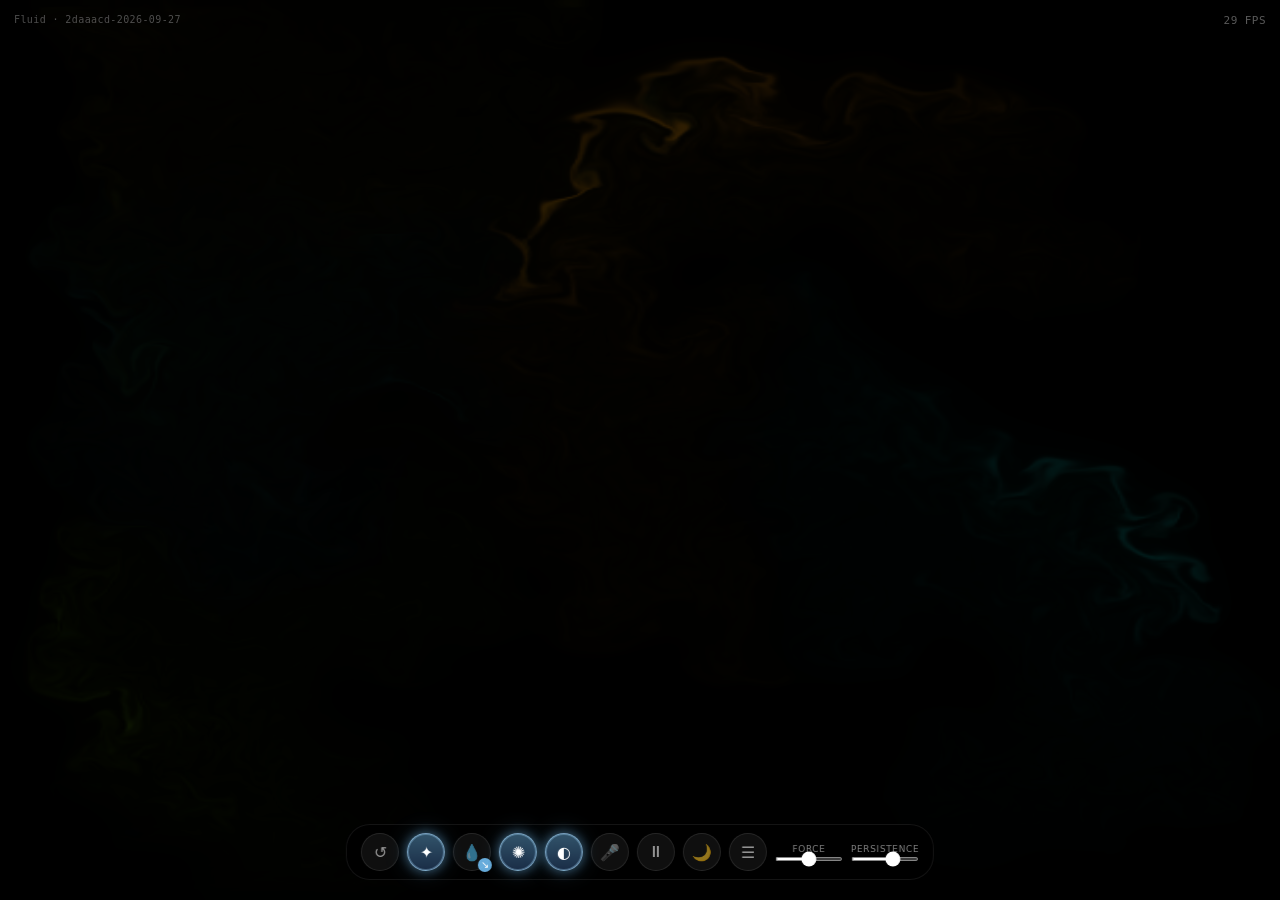
<file: index.html>
<!DOCTYPE html>
<html lang="en">
<head>
  <meta charset="UTF-8">
  <meta name="viewport" content="width=device-width, initial-scale=1.0, viewport-fit=cover">
  <meta name="theme-color" content="#000000">
  <meta name="mobile-web-app-capable" content="yes">
  <meta name="apple-mobile-web-app-capable" content="yes">
  <meta name="apple-mobile-web-app-status-bar-style" content="black-translucent">
  <meta name="robots" content="noindex, nofollow">
  <title>Fluid</title>
  <link rel="manifest" href="manifest.webmanifest">
  <link rel="icon" type="image/svg+xml" href="icon.svg">
  <link rel="apple-touch-icon" href="icon.svg">
  <link rel="stylesheet" href="styles/main.css">
</head>
<body>
  <canvas id="canvas"></canvas>

  <div id="ui-overlay">
    <div class="ui-panel" id="ui-panel">
      <!-- Floating popover stacked above the primary row. Holds the
           secondary controls so the always-visible row stays compact
           on phones (Pixel-8-class viewports). Toggled by #btn-more. -->
      <div id="more-panel" class="ui-subpanel ui-more-panel" hidden role="group" aria-label="More controls">
        <div class="ui-more-row">
          <button id="btn-preset" class="ui-btn" data-tip="Preset: Default (tap to cycle)" aria-label="Scene preset">✨</button>
          <button id="btn-midi" class="ui-btn" data-tip="MIDI input (note → splat, modwheel → force)" aria-label="MIDI input">🎹</button>
          <button id="btn-tilt" class="ui-btn" data-tip="Tilt-stir (tilt phone to move fluid)" aria-label="Tilt-stir (tilt phone to move fluid)">🧭</button>
          <button id="btn-snapshot" class="ui-btn" data-tip="Save snapshot (PNG)" aria-label="Save snapshot">📷</button>
          <button id="btn-record" class="ui-btn" data-tip="Record video (WebM)" aria-label="Record video">⏺</button>
          <button id="btn-share" class="ui-btn" data-tip="Copy share link with current settings" aria-label="Copy share link">🔗</button>
        </div>
        <div class="ui-more-row">
          <button id="btn-obstacles" class="ui-btn" data-tip="Paint obstacles (drag on canvas)" aria-label="Paint obstacles">🧱</button>
          <button id="btn-erase" class="ui-btn" data-tip="Erase obstacles" aria-label="Erase obstacles">🩹</button>
          <button id="btn-undo" class="ui-btn" data-tip="Undo last obstacle stroke" aria-label="Undo obstacle stroke" disabled>↶</button>
          <button id="btn-clear-obstacles" class="ui-btn" data-tip="Clear obstacles" aria-label="Clear obstacles">🧽</button>
          <button id="btn-source" class="ui-btn" data-tip="Place permanent source — drag = direction + force (tap marker to remove)" aria-label="Place source">💠</button>
          <button id="btn-sink"   class="ui-btn" data-tip="Place sink — drag = strength (longer = drains faster); tap marker to remove" aria-label="Place sink">🕳️</button>
        </div>
        <!-- Brush slider sits directly under the obstacle button row so the
             spatial link with 🧱 / 🩹 / ↶ / 🧽 is obvious. Hidden until
             obstacle mode is on (progressive disclosure per Marcus). -->
        <div class="ui-more-row ui-more-sliders ui-brush-row" id="slider-group-brush" hidden>
          <div class="ui-slider-group">
            <label for="slider-brush">🧱 Brush</label>
            <input type="range" id="slider-brush" min="0" max="100" value="35" step="1" data-tip="Obstacle brush size" aria-label="Obstacle brush size">
          </div>
        </div>
        <div class="ui-more-row">
          <button id="btn-hq-advect" class="ui-btn active" data-tip="Dye advection: MacCormack (high quality)" aria-label="Dye advection scheme">⋍</button>
          <button id="btn-noslip" class="ui-btn" data-tip="Wall boundary: free-slip (fluid slides along edges)" aria-label="Wall boundary condition">⇌</button>
          <button id="btn-shading" class="ui-btn" data-tip="Faux-3D dye shading (off)" aria-label="Faux-3D dye shading">✦</button>
          <button id="btn-perf" class="ui-btn" data-tip="Performance mode" aria-label="Performance mode">⚡</button>
        </div>
        <div class="ui-more-row ui-more-sliders">
          <div class="ui-slider-group">
            <label for="slider-viscosity">Viscosity</label>
            <input type="range" id="slider-viscosity" min="0" max="100" value="0" step="1" data-tip="Honey-like thickness" aria-label="Viscosity">
          </div>
        </div>
      </div>

      <button id="btn-reset" class="ui-btn" data-tip="Reset" aria-label="Reset">↺</button>
      <button id="btn-particles" class="ui-btn active" data-tip="Particles on/off" aria-label="Particles">✦</button>
      <button id="btn-spawn" class="ui-btn ui-btn-drag onboard" data-tip="Drag onto canvas to spawn droplets" aria-label="Drop particles" draggable="false">💧</button>
      <button id="btn-bloom" class="ui-btn active" data-tip="Bloom glow" aria-label="Bloom">✺</button>
      <button id="btn-colorful" class="ui-btn active" data-tip="Palette: Random hue" aria-label="Hue palette">◐</button>
      <button id="btn-audio" class="ui-btn" data-tip="Microphone reactivity" aria-label="Audio reactivity">🎤</button>
      <div id="audio-panel" class="ui-subpanel" hidden role="group" aria-label="Audio reactivity controls">
        <div class="ui-subpanel-row">
          <label for="audio-device">Mic</label>
          <select id="audio-device" data-tip="Input microphone" aria-label="Microphone device">
            <option value="">Default microphone</option>
          </select>
        </div>
        <div class="ui-subpanel-row">
          <label for="slider-audio-bass">Bass</label>
          <input type="range" id="slider-audio-bass" min="0" max="100" value="55" step="1" data-tip="Bass band sensitivity" aria-label="Bass sensitivity">
        </div>
        <div class="ui-subpanel-row">
          <label for="slider-audio-mids">Mids</label>
          <input type="range" id="slider-audio-mids" min="0" max="100" value="52" step="1" data-tip="Mid-frequency sensitivity" aria-label="Mids sensitivity">
        </div>
        <div class="ui-subpanel-row">
          <label for="slider-audio-highs">Highs</label>
          <input type="range" id="slider-audio-highs" min="0" max="100" value="57" step="1" data-tip="High-frequency sensitivity" aria-label="Highs sensitivity">
        </div>
      </div>
      <button id="btn-pause" class="ui-btn" data-tip="Pause (space)" aria-label="Pause">⏸</button>
      <button id="btn-wallpaper" class="ui-btn" data-tip="Screensaver mode (UI fades, gentle auto-splats)" aria-label="Wallpaper mode">🌙</button>
      <button id="btn-more" class="ui-btn" data-tip="More controls" aria-label="More controls" aria-expanded="false" aria-controls="more-panel">☰</button>

      <div class="ui-slider-group">
        <label for="slider-force">Force</label>
        <input type="range" id="slider-force" min="0" max="100" value="50" step="1" data-tip="Splat force" aria-label="Force">
      </div>

      <div class="ui-slider-group">
        <label for="slider-dissipation">Persistence</label>
        <input type="range" id="slider-dissipation" min="0" max="100" value="65" step="1" data-tip="How long dye/velocity persist" aria-label="Persistence">
      </div>
    </div>

    <div id="fps-counter" aria-live="polite" aria-label="FPS counter">-- FPS</div>
    <div id="version-tag" aria-hidden="true"></div>
    <div id="tooltip" role="tooltip" aria-hidden="true"></div>
  </div>

  <div id="webgl-error" class="hidden">
    <p>WebGL2 is required but not supported by your browser. Please use a modern browser.</p>
  </div>
  <div id="snapshot-flash" aria-hidden="true"></div>
  <svg id="sources-overlay" aria-hidden="true"></svg>

  <div id="tilt-tutorial" hidden role="dialog" aria-modal="true" aria-labelledby="tilt-tutorial-title">
    <div class="tilt-tutorial-card">
      <h2 id="tilt-tutorial-title">Tilt to stir</h2>
      <p>Tilt your device to push the fluid around.</p>
      <p class="tilt-tutorial-note">iOS will ask for motion permission when you tap Allow.</p>
      <div class="tilt-tutorial-actions">
        <button type="button" id="tilt-tutorial-deny"  class="tilt-tutorial-btn tilt-tutorial-btn-secondary">Not now</button>
        <button type="button" id="tilt-tutorial-allow" class="tilt-tutorial-btn tilt-tutorial-btn-primary">Allow</button>
      </div>
    </div>
  </div>

  <script type="module" src="src/main.js"></script>

  <!--
    PWA service-worker registration.
    Guarded so that file:// or non-secure contexts simply skip it.
    The registration is fire-and-forget and never blocks app startup.
  -->
  <script>
    if ('serviceWorker' in navigator
        && (location.protocol === 'https:' || location.hostname === 'localhost' || location.hostname === '127.0.0.1')) {
      window.addEventListener('load', () => {
        navigator.serviceWorker.register('sw.js', { scope: './' })
          .catch((err) => console.warn('[Fluid] SW registration failed:', err));
      });
    }
  </script>
</body>
</html>
</file>
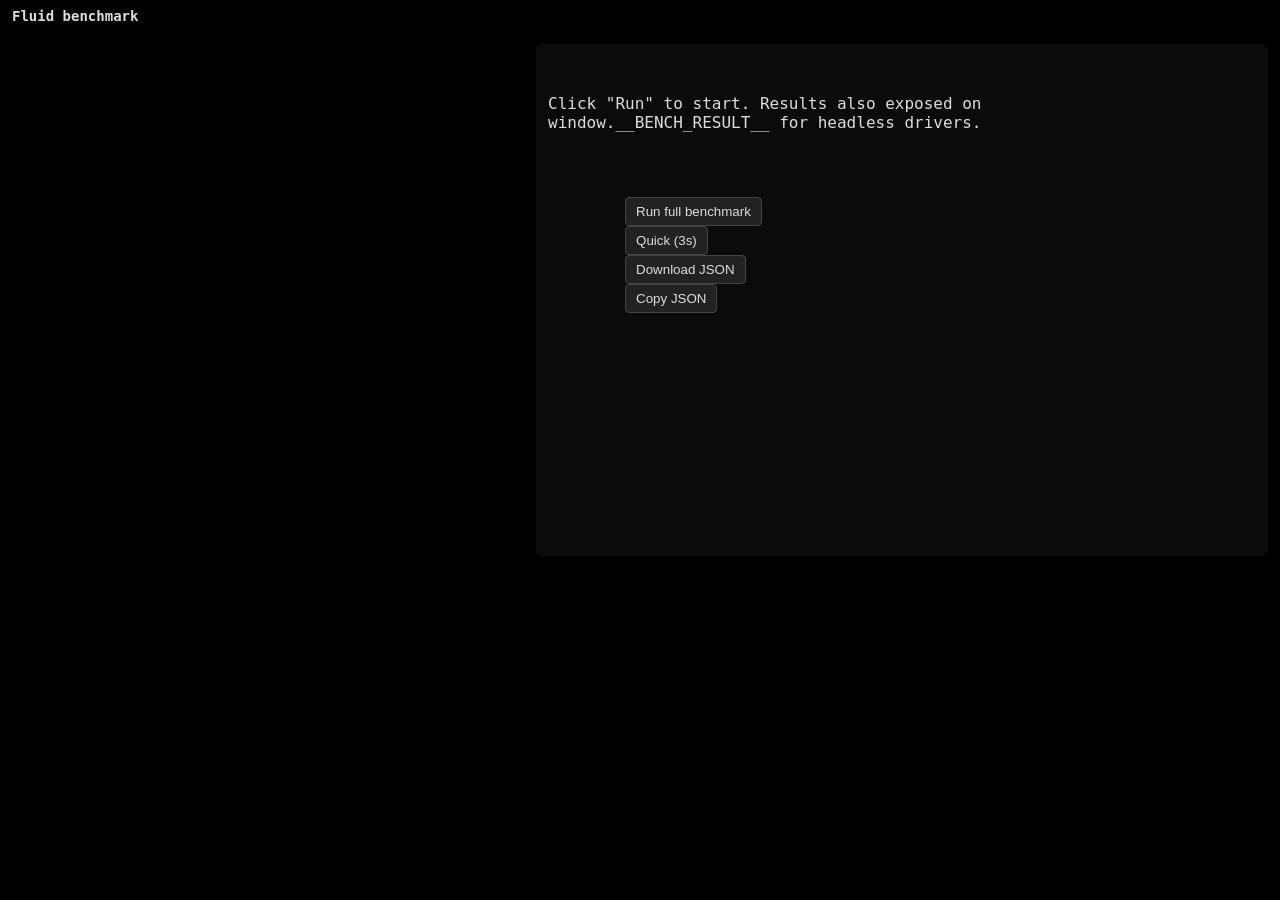
<file: bench/bench.html>
<!DOCTYPE html>
<html lang="en">
<head>
  <meta charset="UTF-8">
  <title>Fluid – Benchmark</title>
  <style>
    html, body { margin: 0; padding: 0; background: #000; color: #ddd;
                 font-family: ui-monospace, monospace; }
    #wrap { display: flex; gap: 12px; padding: 12px; }
    #canvas { width: 512px; height: 512px; background: #111;
              image-rendering: pixelated; }
    #out { white-space: pre; flex: 1; min-width: 320px;
           background: #0b0b0b; padding: 12px; border-radius: 6px; }
    h1 { font-size: 14px; margin: 0 0 8px 0; }
    button { background: #222; color: #ddd; border: 1px solid #444;
             padding: 6px 10px; border-radius: 4px; cursor: pointer;
             margin-right: 6px; }
  </style>
</head>
<body>
  <h1 style="padding:8px 12px 0;">Fluid benchmark</h1>
  <div id="wrap">
    <canvas id="canvas" width="512" height="512"></canvas>
    <div id="out">
      <div id="status">Click "Run" to start. Results also exposed on
window.__BENCH_RESULT__ for headless drivers.</div>
      <div style="margin-top:8px;">
        <button id="btn-run">Run full benchmark</button>
        <button id="btn-quick">Quick (3s)</button>
        <button id="btn-download" disabled>Download JSON</button>
        <button id="btn-copy" disabled>Copy JSON</button>
      </div>
      <pre id="log"></pre>
    </div>
  </div>

  <script type="module">
    import { CONFIG }            from '../src/config.js';
    import { getWebGL2Context }  from '../src/webgl/GLUtils.js';
    import { FluidSimulation }   from '../src/fluid/FluidSimulation.js';
    import { BUILD_VERSION }     from '../src/version.js';
    window.__BUILD_VERSION__ = BUILD_VERSION;

    /* ───────────────────────── Setup ───────────────────────── */

    const canvas = document.getElementById('canvas');
    const logEl  = document.getElementById('log');
    const stat   = document.getElementById('status');
    const log    = (...a) => { logEl.textContent += a.join(' ') + '\n'; };

    const ctx = getWebGL2Context(canvas);
    if (!ctx) { stat.textContent = 'WebGL2 unavailable'; throw new Error('no webgl2'); }
    const { gl, ext } = ctx;
    gl.disable(gl.DEPTH_TEST);
    gl.disable(gl.CULL_FACE);

    /** Build a fresh simulation snapshot under a given config override. */
    function makeSim(overrides) {
      const cfg = { ...CONFIG, ...overrides };
      const sim = new FluidSimulation(gl, ext, cfg);
      return { sim, cfg };
    }

    /** Deterministic LCG so different runs are byte-identical. */
    function rng(seed) {
      let s = (seed >>> 0) || 1;
      return () => { s = (s * 1664525 + 1013904223) >>> 0; return s / 0x1_0000_0000; };
    }

    /** Apply a deterministic stream of splats over the simulated time. */
    function deterministicSplats(sim, rand, dt, frameIndex) {
      // 2 splats every ~10 frames, evenly distributed pseudo-random.
      if (frameIndex % 10 !== 0) return;
      for (let k = 0; k < 2; k++) {
        const x = rand(), y = rand();
        const a = rand() * Math.PI * 2;
        const f = 3000 * (0.5 + rand());
        sim.splat(x, y, Math.cos(a) * f, Math.sin(a) * f, {
          r: rand() * 0.2, g: rand() * 0.2, b: rand() * 0.2,
        });
      }
    }

    /**
     * Read back the divergence FBO and compute a residual norm. This is the
     * single most important quality signal for the pressure solver: low value
     * ⇒ velocity field is nearly divergence-free ⇒ no spurious sources/sinks
     * (which is what users perceive as "grid imprinting" at low viscosity).
     */
    function divergenceResidual(sim) {
      const w = sim.divergence.width, h = sim.divergence.height;
      gl.bindFramebuffer(gl.FRAMEBUFFER, sim.divergence.fbo);
      // RGBA16F readback path (HALF_FLOAT). We accept the cost — bench-only.
      const buf = new Uint16Array(w * h * 4);
      try {
        gl.readPixels(0, 0, w, h, gl.RGBA, gl.HALF_FLOAT, buf);
      } catch (_) {
        return NaN;
      }
      // Decode HALF_FLOAT → fp32, accumulate L2 of channel 0 (divergence).
      let sumSq = 0, n = 0;
      for (let i = 0; i < w * h; i++) {
        const v = halfToFloat(buf[i * 4]);
        sumSq += v * v; n++;
      }
      return Math.sqrt(sumSq / n);
    }

    /** Decode a 16-bit IEEE half float to a 32-bit float. */
    function halfToFloat(h) {
      const s = (h & 0x8000) >> 15;
      const e = (h & 0x7C00) >> 10;
      const f =  h & 0x03FF;
      if (e === 0)   return (s ? -1 : 1) * Math.pow(2, -14) * (f / 1024);
      if (e === 0x1F) return f ? NaN : (s ? -Infinity : Infinity);
      return (s ? -1 : 1) * Math.pow(2, e - 15) * (1 + f / 1024);
    }

    /** P95 from a sorted-copy of timings. */
    function pct(arr, p) {
      const a = arr.slice().sort((x, y) => x - y);
      return a[Math.min(a.length - 1, Math.floor(a.length * p))];
    }

    /* ─────────────────────── Bench scenarios ─────────────────────── */

    async function runScenario({ name, frames, overrides, measureResidual }) {
      const { sim } = makeSim(overrides);
      const rand    = rng(1234);
      const dt      = 1 / 60;
      const times   = new Array(frames);
      let residual  = NaN;

      // Warm-up: 30 frames ignored.
      for (let i = 0; i < 30; i++) {
        deterministicSplats(sim, rand, dt, i);
        sim.step(dt);
      }

      for (let i = 0; i < frames; i++) {
        deterministicSplats(sim, rand, dt, i);
        const t0 = performance.now();
        sim.step(dt);
        gl.finish();              // ensure GPU work flushed before timing
        times[i] = performance.now() - t0;
      }

      if (measureResidual) residual = divergenceResidual(sim);

      const mean   = times.reduce((a, b) => a + b, 0) / times.length;
      const p95    = pct(times, 0.95);
      const fpsEq  = 1000 / mean;
      return { name, frames, mean, p95, fpsEq, residual };
    }

    /* ─────────────────────── Driver ─────────────────────── */

    async function runAll(quick = false) {
      logEl.textContent = '';
      stat.textContent = 'Running…';
      document.getElementById('btn-download').disabled = true;
      document.getElementById('btn-copy').disabled     = true;

      const F = quick ? 60 : 240;
      const scenarios = [
        // Solver-quality scenarios — keep the original four for direct
        // comparability with historical bench JSON.
        { name: 'baseline (HQ on, ν=0)',   frames: F, overrides: { HIGH_QUALITY_ADVECTION: true,  DYE_ADVECTION: 'maccormack', VISCOSITY: 0 },     measureResidual: true },
        { name: 'plain SL  (HQ off, ν=0)', frames: F, overrides: { HIGH_QUALITY_ADVECTION: false, DYE_ADVECTION: 'standard',   VISCOSITY: 0 },     measureResidual: true },
        { name: 'viscous   (ν=0.05)',      frames: F, overrides: { HIGH_QUALITY_ADVECTION: true,  DYE_ADVECTION: 'maccormack', VISCOSITY: 0.05 },  measureResidual: true },
        { name: 'perf mode (sim 64)',      frames: F, overrides: { SIM_RESOLUTION: 64, DYE_RESOLUTION: 256, PRESSURE_ITERATIONS: 10 }, measureResidual: false },
        // New-feature scenarios (added in the BFECC / no-slip / shading
        // / faux-3D rounds). Each isolates a single knob against the
        // matching baseline so cost can be read directly.
        { name: 'bfecc dye  (HQ on, ν=0)', frames: F, overrides: { HIGH_QUALITY_ADVECTION: true, DYE_ADVECTION: 'bfecc',       VISCOSITY: 0 },     measureResidual: true },
        { name: 'no-slip walls',           frames: F, overrides: { HIGH_QUALITY_ADVECTION: true, DYE_ADVECTION: 'maccormack',  VISCOSITY: 0, NO_SLIP_BOUNDARY: true }, measureResidual: true },
        { name: 'faux-3D shading on',      frames: F, overrides: { HIGH_QUALITY_ADVECTION: true, DYE_ADVECTION: 'maccormack',  VISCOSITY: 0, SHADING: true }, measureResidual: false },
        { name: 'no bloom',                frames: F, overrides: { HIGH_QUALITY_ADVECTION: true, DYE_ADVECTION: 'maccormack',  VISCOSITY: 0, BLOOM: false }, measureResidual: false },
      ];

      const results = [];
      for (let i = 0; i < scenarios.length; i++) {
        const sc = scenarios[i];
        stat.textContent = `Running scenario ${i + 1}/${scenarios.length}: ${sc.name}`;
        // Yield a frame so the DOM repaints with the progress text.
        await new Promise(r => requestAnimationFrame(r));
        // eslint-disable-next-line no-await-in-loop
        const r = await runScenario(sc);
        results.push(r);
        log(
          r.name.padEnd(28),
          'mean=' + r.mean.toFixed(2) + 'ms',
          'p95='  + r.p95.toFixed(2)  + 'ms',
          'fps='  + r.fpsEq.toFixed(1).padStart(5),
          isFinite(r.residual) ? 'div_L2=' + r.residual.toExponential(2) : '',
        );
      }

      window.__BENCH_RESULT__ = {
        ts: new Date().toISOString(),
        ua: navigator.userAgent,
        // Build identifier helps correlate a JSON dump with a specific
        // commit when reviewers paste results into PRs.
        build: (window.__BUILD_VERSION__ || 'dev'),
        results,
      };
      stat.textContent = 'Done. window.__BENCH_RESULT__ ready.';
      document.getElementById('btn-download').disabled = false;
      document.getElementById('btn-copy').disabled     = false;
      log('\nJSON:');
      log(JSON.stringify(window.__BENCH_RESULT__, null, 2));
    }

    document.getElementById('btn-run').addEventListener('click',  () => runAll(false));
    document.getElementById('btn-quick').addEventListener('click', () => runAll(true));

    // JSON export — download the latest result as a timestamped file.
    document.getElementById('btn-download').addEventListener('click', () => {
      if (!window.__BENCH_RESULT__) return;
      const blob = new Blob([JSON.stringify(window.__BENCH_RESULT__, null, 2)],
                            { type: 'application/json' });
      const stamp = new Date().toISOString().replace(/[:.]/g, '-').slice(0, 19);
      const a = document.createElement('a');
      a.href = URL.createObjectURL(blob);
      a.download = `fluid-bench-${stamp}.json`;
      document.body.appendChild(a); a.click(); a.remove();
      setTimeout(() => URL.revokeObjectURL(a.href), 1000);
    });

    // Copy to clipboard — useful for pasting into PR comments. Falls
    // back to a select-and-copy hint if the Clipboard API is gated.
    document.getElementById('btn-copy').addEventListener('click', async () => {
      if (!window.__BENCH_RESULT__) return;
      const txt = JSON.stringify(window.__BENCH_RESULT__, null, 2);
      try {
        await navigator.clipboard.writeText(txt);
        stat.textContent = 'JSON copied to clipboard.';
      } catch (_) {
        stat.textContent = 'Clipboard blocked — select the JSON below and copy manually.';
      }
    });

    // Headless auto-run: append ?auto=1 (or ?auto=quick) to launch immediately.
    const params = new URLSearchParams(location.search);
    if (params.has('auto')) runAll(params.get('auto') === 'quick');
  </script>
</body>
</html>
</file>
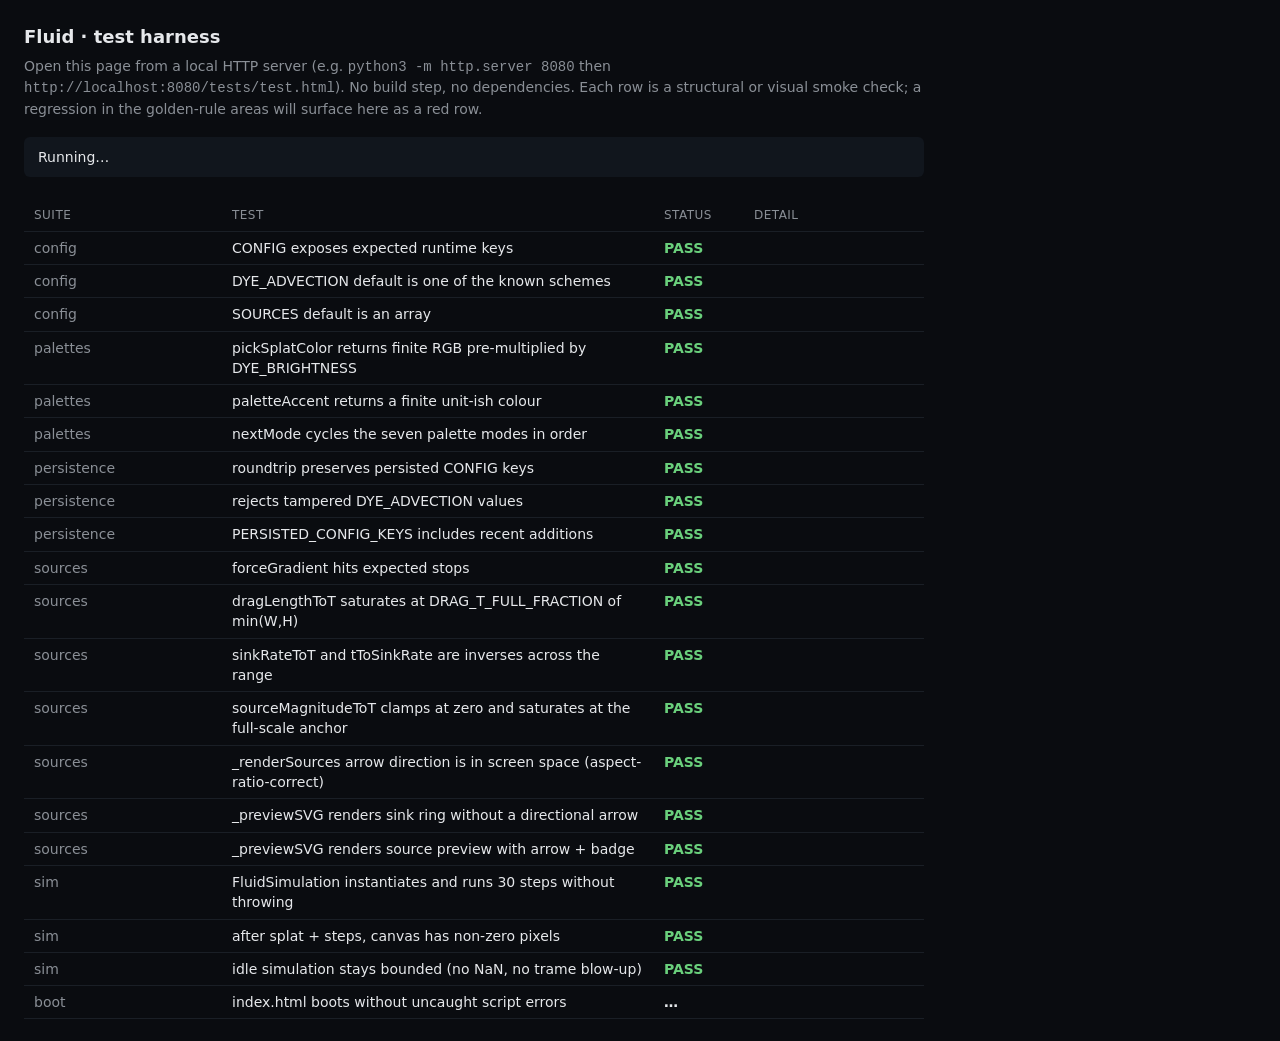
<file: tests/test.html>
<!doctype html>
<html lang="en">
<head>
  <meta charset="utf-8">
  <meta name="viewport" content="width=device-width,initial-scale=1">
  <title>Fluid · test harness</title>
  <style>
    :root { color-scheme: dark; }
    body {
      font: 14px/1.45 system-ui, sans-serif;
      background: #0a0c10;
      color: #e6e8eb;
      margin: 0;
      padding: 24px;
      max-width: 900px;
    }
    h1 { font-size: 18px; margin: 0 0 6px; }
    p.hint { color: #8a8f96; margin: 0 0 18px; }
    table { width: 100%; border-collapse: collapse; }
    th, td {
      text-align: left;
      padding: 6px 10px;
      border-bottom: 1px solid #1a1f26;
      vertical-align: top;
    }
    th { color: #8a8f96; font-weight: 500; font-size: 12px; text-transform: uppercase; letter-spacing: 0.04em; }
    td.suite  { color: #8a8f96; width: 22%; }
    td.name   { width: 48%; }
    td.status { width: 10%; font-weight: 600; }
    td.detail { color: #8a8f96; font-family: ui-monospace, monospace; font-size: 12px; }
    .pass { color: #6ad07c; }
    .fail { color: #f06262; }
    .skip { color: #c0a25e; }
    #summary { margin: 12px 0 24px; padding: 10px 14px; border-radius: 6px; background: #11161d; }
    canvas { display: none; }
  </style>
</head>
<body>
  <h1>Fluid · test harness</h1>
  <p class="hint">
    Open this page from a local HTTP server (e.g.
    <code>python3 -m http.server 8080</code> then
    <code>http://localhost:8080/tests/test.html</code>).
    No build step, no dependencies. Each row is a structural or
    visual smoke check; a regression in the golden-rule areas will
    surface here as a red row.
  </p>
  <div id="summary">Running…</div>
  <table>
    <thead><tr><th>Suite</th><th>Test</th><th>Status</th><th>Detail</th></tr></thead>
    <tbody id="results"></tbody>
  </table>

  <!-- Offscreen canvases used by the simulation smoke tests. The
       sim binds to a real WebGL2 context, so we need a real DOM
       canvas — but we hide it because pixels are read back via
       gl.readPixels rather than displayed. -->
  <canvas id="sim-canvas" width="320" height="240"></canvas>

  <script type="module" src="./test.js"></script>
</body>
</html>
</file>
<file: styles/main.css>
/* ============================================================
   Global reset & layout
   ============================================================ */
*, *::before, *::after {
  margin: 0;
  padding: 0;
  box-sizing: border-box;
}

html, body {
  width: 100%;
  height: 100%;
  overflow: hidden;
  background: #000;
  /* Disable all default touch behaviors so we can handle them */
  touch-action: none;
  -webkit-user-select: none;
  user-select: none;
}

/* ============================================================
   Canvas – full screen
   ============================================================ */
#canvas {
  display: block;
  width: 100%;
  height: 100%;
  position: fixed;
  top: 0;
  left: 0;
}

/* ============================================================
   UI overlay – non-blocking layer above the canvas
   ============================================================ */
#ui-overlay {
  position: fixed;
  inset: 0;
  pointer-events: none;
  z-index: 10;
}

/* ============================================================
   Bottom control panel
   ============================================================ */
.ui-panel {
  position: absolute;
  bottom: max(env(safe-area-inset-bottom, 0px) + 16px, 20px);
  left: 50%;
  transform: translateX(-50%);
  display: flex;
  align-items: center;
  gap: 8px;
  padding: 8px 14px;
  background: rgba(0, 0, 0, 0.55);
  backdrop-filter: blur(12px);
  -webkit-backdrop-filter: blur(12px);
  border-radius: 24px;
  border: 1px solid rgba(255, 255, 255, 0.08);
  pointer-events: auto;
  flex-wrap: wrap;
  justify-content: center;
  max-width: min(92vw, 640px);
}

/* ============================================================
   Icon buttons
   ============================================================ */
.ui-btn {
  background: rgba(255, 255, 255, 0.06);
  border: 1px solid rgba(255, 255, 255, 0.10);
  color: rgba(255, 255, 255, 0.55);
  width: 38px;
  height: 38px;
  border-radius: 50%;
  cursor: pointer;
  font-size: 16px;
  display: flex;
  align-items: center;
  justify-content: center;
  position: relative;
  transition: background 0.18s ease, color 0.18s ease,
              border-color 0.18s ease, box-shadow 0.18s ease,
              transform 0.06s ease;
  -webkit-tap-highlight-color: transparent;
  flex-shrink: 0;
}

.ui-btn:hover {
  background: rgba(255, 255, 255, 0.16);
  color: rgba(255, 255, 255, 0.92);
  border-color: rgba(255, 255, 255, 0.20);
}

.ui-btn:active {
  transform: scale(0.94);
}

/* Strong "ON" state — bright fill, glow, accent border. */
.ui-btn.active {
  background: linear-gradient(180deg,
              rgba(120, 200, 255, 0.42),
              rgba(80, 140, 220, 0.32));
  color: #fff;
  border-color: rgba(170, 220, 255, 0.65);
  box-shadow:
    0 0 0 1px rgba(170, 220, 255, 0.30) inset,
    0 0 12px rgba(120, 200, 255, 0.45),
    0 0 24px rgba(120, 200, 255, 0.20);
}

.ui-btn.perf-mode {
  background: linear-gradient(180deg,
              rgba(255, 200, 0, 0.40),
              rgba(220, 140, 0, 0.30));
  color: #fff8d8;
  border-color: rgba(255, 220, 80, 0.7);
  box-shadow:
    0 0 0 1px rgba(255, 220, 80, 0.30) inset,
    0 0 12px rgba(255, 200, 0, 0.45);
}

/* Audio button – red tint when permission was denied / unavailable */
.ui-btn.audio-denied {
  background: rgba(255, 80, 80, 0.20);
  color: #ff9b9b;
  border-color: rgba(255, 80, 80, 0.40);
  box-shadow: none;
}

/* Disabled buttons (e.g. ↶ Undo when the obstacle stack is empty or
   while a drag is in progress). Greyed visually + cursor-not-allowed
   so the affordance is read as "not available right now". */
.ui-btn:disabled,
.ui-btn.is-disabled {
  opacity: 0.35;
  cursor: not-allowed;
  pointer-events: none;
}

/* Drag-source button (drop particles) — animated affordance so users
   discover the drag interaction without needing a written instruction. */
.ui-btn-drag {
  cursor: grab;
}
.ui-btn-drag.active,
.ui-btn-drag:active {
  cursor: grabbing;
  background: linear-gradient(180deg,
              rgba(120, 200, 255, 0.55),
              rgba(80, 160, 220, 0.40));
  color: #fff;
  border-color: rgba(170, 220, 255, 0.85);
  box-shadow:
    0 0 0 1px rgba(170, 220, 255, 0.40) inset,
    0 0 18px rgba(120, 200, 255, 0.55);
}

/* Onboarding pulse — a small ring drifts outward, hinting "drag me". The
   class is removed the first time the user successfully drags. */
@keyframes drag-hint {
  0%   { box-shadow: 0 0 0 0 rgba(120, 200, 255, 0.55); }
  70%  { box-shadow: 0 0 0 14px rgba(120, 200, 255, 0); }
  100% { box-shadow: 0 0 0 0 rgba(120, 200, 255, 0); }
}
.ui-btn-drag.onboard {
  animation: drag-hint 1.8s ease-out infinite;
}
.ui-btn-drag.onboard::after {
  /* Tiny "drag" arrow that appears beneath the icon */
  content: "↘";
  position: absolute;
  bottom: -2px;
  right: -2px;
  width: 14px;
  height: 14px;
  font-size: 10px;
  line-height: 14px;
  color: #fff;
  background: rgba(120, 200, 255, 0.85);
  border-radius: 50%;
  pointer-events: none;
}

/* ============================================================
   Sliders
   ============================================================ */
.ui-slider-group {
  display: flex;
  flex-direction: column;
  align-items: center;
  gap: 3px;
  min-width: 68px;
}

.ui-slider-group label {
  color: rgba(255, 255, 255, 0.5);
  font-size: 9px;
  font-family: system-ui, -apple-system, sans-serif;
  text-transform: uppercase;
  letter-spacing: 0.07em;
  pointer-events: none;
}

.ui-slider-group input[type="range"] {
  width: 68px;
  height: 4px;
  cursor: pointer;
  accent-color: rgba(255, 255, 255, 0.8);
  -webkit-tap-highlight-color: transparent;
}

/* ============================================================
   Sub-panels (audio, future panels)
   ============================================================ */
.ui-subpanel {
  display: flex;
  flex-direction: column;
  gap: 6px;
  padding: 8px 10px;
  margin-left: 2px;
  background: rgba(0, 0, 0, 0.35);
  border-radius: 8px;
  min-width: 168px;
}

.ui-subpanel[hidden] { display: none; }

/* ============================================================
   "More" popover — secondary controls collapsed off the primary
   row to keep the bottom chrome compact on phones. Floats above
   the primary panel so toggling it doesn't reflow the row the
   user just tapped (Marcus: trigger position must stay stable).
   Right-aligned so the popover sits above the ☰ trigger button,
   reinforcing the spatial relationship between button and panel.
   ============================================================ */
.ui-more-panel {
  position: absolute;
  bottom: calc(100% + 8px);
  right: 0;
  background: rgba(0, 0, 0, 0.65);
  backdrop-filter: blur(12px);
  -webkit-backdrop-filter: blur(12px);
  border: 1px solid rgba(255, 255, 255, 0.10);
  border-radius: 18px;
  padding: 10px 12px;
  gap: 8px;
  min-width: 0;
  max-width: min(92vw, 420px);
  box-shadow: 0 8px 28px rgba(0, 0, 0, 0.45);
  z-index: 1;
}
.ui-more-row {
  display: flex;
  flex-wrap: wrap;
  align-items: center;
  justify-content: center;
  gap: 8px;
}
.ui-more-sliders {
  /* Sliders need a bit more breathing room than icon rows. */
  padding-top: 2px;
}
/* The HTML `hidden` attribute defaults to `display:none` in the UA stylesheet,
   but `.ui-more-row { display:flex }` above wins on specificity. The brush row
   piggy-backs on `.ui-more-row` for layout yet must stay hidden until obstacle
   mode is on, so re-assert the hide here. */
.ui-more-row[hidden] {
  display: none;
}

/* Trigger active-state indicator: a small dot in the top-right corner
   when any control inside #more-panel is currently in an "on" mode
   (obstacle / source / sink / perf / midi / tilt / shading / etc.).
   Marcus's "modes hidden behind a fold must still announce themselves"
   rule — without this dot the user can forget they're in obstacle mode. */
#btn-more.has-active::before {
  content: "";
  position: absolute;
  top: 4px;
  right: 4px;
  width: 8px;
  height: 8px;
  border-radius: 50%;
  background: rgb(120, 200, 255);
  box-shadow: 0 0 6px rgba(120, 200, 255, 0.85);
  pointer-events: none;
}

.ui-subpanel-row {
  display: flex;
  align-items: center;
  gap: 8px;
}

.ui-subpanel-row label {
  color: rgba(255, 255, 255, 0.55);
  font-size: 10px;
  font-family: system-ui, -apple-system, sans-serif;
  text-transform: uppercase;
  letter-spacing: 0.07em;
  width: 36px;
  flex-shrink: 0;
  pointer-events: none;
}

.ui-subpanel-row input[type="range"] {
  flex: 1;
  height: 4px;
  cursor: pointer;
  accent-color: rgba(255, 255, 255, 0.8);
  -webkit-tap-highlight-color: transparent;
}

.ui-subpanel-row select {
  flex: 1;
  background: rgba(0, 0, 0, 0.5);
  color: rgba(255, 255, 255, 0.85);
  border: 1px solid rgba(255, 255, 255, 0.15);
  border-radius: 4px;
  padding: 6px 8px;
  font-size: 12px;
  min-height: 32px;
  font-family: system-ui, -apple-system, sans-serif;
  cursor: pointer;
  max-width: 120px;
  -webkit-tap-highlight-color: transparent;
}

.ui-subpanel-row select:focus {
  outline: none;
  border-color: rgba(255, 255, 255, 0.4);
}

/* ============================================================
   FPS counter
   ============================================================ */
#fps-counter {
  position: absolute;
  top: 14px;
  right: 14px;
  color: rgba(255, 255, 255, 0.35);
  font-size: 11px;
  font-family: 'SF Mono', 'Fira Code', monospace;
  pointer-events: none;
  letter-spacing: 0.04em;
}

/* ============================================================
   WebGL error fallback
   ============================================================ */
#webgl-error {
  position: fixed;
  inset: 0;
  display: flex;
  align-items: center;
  justify-content: center;
  background: #111;
  color: rgba(255, 255, 255, 0.7);
  font-family: system-ui, sans-serif;
  font-size: 16px;
  padding: 24px;
  text-align: center;
  z-index: 100;
}

.hidden {
  display: none !important;
}

/* ============================================================
   Universal tooltip
   --------------------------------------------------------------
   Shown on desktop hover (instant) and on mobile long-press
   (~500 ms). The same DOM element is reused; UI.js positions it
   above the active control. We deliberately don't use the native
   `title` attribute because it doesn't work on touch and is hard
   to style.
   ============================================================ */
#tooltip {
  position: fixed;
  z-index: 50;
  background: rgba(20, 24, 32, 0.92);
  color: #eaf3ff;
  font: 12px/1.3 system-ui, -apple-system, sans-serif;
  padding: 6px 10px;
  border-radius: 8px;
  border: 1px solid rgba(170, 220, 255, 0.25);
  box-shadow: 0 4px 18px rgba(0, 0, 0, 0.45);
  pointer-events: none;
  opacity: 0;
  transform: translate(-50%, calc(-100% - 10px)) scale(0.94);
  transition: opacity 120ms ease, transform 120ms ease;
  max-width: 220px;
  text-align: center;
  white-space: normal;
  letter-spacing: 0.01em;
}
#tooltip::after {
  content: "";
  position: absolute;
  bottom: -6px;
  left: 50%;
  transform: translateX(-50%);
  width: 10px;
  height: 10px;
  background: rgba(20, 24, 32, 0.92);
  border-right: 1px solid rgba(170, 220, 255, 0.25);
  border-bottom: 1px solid rgba(170, 220, 255, 0.25);
  transform: translateX(-50%) rotate(45deg);
}
#tooltip.visible {
  opacity: 1;
  transform: translate(-50%, calc(-100% - 10px)) scale(1);
}

/* ============================================================
   Version tag (build identifier)
   ============================================================ */
#version-tag {
  position: absolute;
  top: 14px;
  left: 14px;
  color: rgba(255, 255, 255, 0.30);
  font: 10px 'SF Mono', 'Fira Code', monospace;
  pointer-events: auto;
  letter-spacing: 0.04em;
  cursor: help;
  user-select: text;
}

/* ============================================================
   Snapshot flash
   ============================================================ */
#snapshot-flash {
  position: fixed;
  inset: 0;
  background: #fff;
  opacity: 0;
  pointer-events: none;
  z-index: 60;
}
#snapshot-flash.flash {
  animation: snapshot-flash-anim 280ms ease-out;
}
@keyframes snapshot-flash-anim {
  0%   { opacity: 0; }
  20%  { opacity: 0.75; }
  100% { opacity: 0; }
}

/* ============================================================
   Permanent-source markers (SVG overlay)
   ============================================================ */
#sources-overlay {
  position: fixed;
  inset: 0;
  width: 100vw;
  height: 100vh;
  z-index: 8;            /* above canvas (auto), below ui-overlay (10) */
  pointer-events: none;  /* the inner <g class="src"> re-enables it */
  display: none;
  overflow: visible;
}
#sources-overlay g.src {
  pointer-events: auto;
  cursor: pointer;
}
#sources-overlay g.src:hover circle:first-of-type {
  fill: rgba(255, 255, 255, 0.32);
}

/* ============================================================
   Pause overlay
   ============================================================ */
#paused-overlay {
  position: absolute;
  top: 50%;
  left: 50%;
  transform: translate(-50%, -50%);
  color: rgba(255, 255, 255, 0.55);
  font: 600 14px system-ui, -apple-system, sans-serif;
  padding: 10px 18px;
  background: rgba(0, 0, 0, 0.45);
  border-radius: 999px;
  border: 1px solid rgba(170, 220, 255, 0.30);
  letter-spacing: 0.10em;
  text-transform: uppercase;
  pointer-events: none;
}

/* ============================================================
   Wallpaper / screensaver mode
   --------------------------------------------------------------
   Toggled by the 🌙 button. When `body.wallpaper-on` is set, all
   chrome (panel, FPS, version tag, source overlay) fades to zero
   opacity over ~900 ms unless `body.wallpaper-revealed` is also
   set — that class is added by the UI on pointermove / keydown
   and removed after WALLPAPER_FADE_TIMEOUT_MS of inactivity.
   The 🌙 button itself stays at full opacity so the user can
   always tap it to leave wallpaper mode (Marcus's reversibility
   requirement). pointer-events stay live so any tap hits the
   button — only the visual chrome fades.
   ============================================================ */
body.wallpaper-on #ui-panel,
body.wallpaper-on #fps-counter,
body.wallpaper-on #version-tag,
body.wallpaper-on #sources-overlay {
  opacity: 0;
  transition: opacity 900ms ease-out;
}
/* Disable pointer events on the (invisible) sources overlay while
   chrome is faded so an unsuspecting tap on the canvas can't land on
   an invisible source-marker hit-target. The inner `g.src` opts back
   in via the bubbled rule below once the chrome is revealed. */
body.wallpaper-on:not(.wallpaper-revealed) #sources-overlay g.src {
  pointer-events: none;
}
body.wallpaper-on.wallpaper-revealed #ui-panel,
body.wallpaper-on.wallpaper-revealed #fps-counter,
body.wallpaper-on.wallpaper-revealed #version-tag,
body.wallpaper-on.wallpaper-revealed #sources-overlay {
  opacity: 1;
  transition: opacity 200ms ease-in;
}
/* The wallpaper toggle itself remains visible even when the rest
   of the panel fades, so the user always has an exit affordance. */
body.wallpaper-on #btn-wallpaper {
  opacity: 1 !important;
}
body.wallpaper-on #btn-wallpaper.active {
  /* Subtle moonlit glow so the lone visible button reads as the
     active mode toggle, not just a stray emoji on a black canvas. */
  box-shadow: 0 0 18px rgba(170, 220, 255, 0.35);
}

/* ============================================================
   Tilt onboarding modal (iOS first-tap gesture-chain bridge)
   ============================================================ */
#tilt-tutorial {
  position: fixed;
  inset: 0;
  display: flex;
  align-items: center;
  justify-content: center;
  background: rgba(0, 0, 0, 0.55);
  backdrop-filter: blur(4px);
  -webkit-backdrop-filter: blur(4px);
  z-index: 1000;
  opacity: 0;
  transition: opacity 180ms ease-out;
  pointer-events: none;
}
#tilt-tutorial[hidden] { display: none; }
#tilt-tutorial.visible {
  opacity: 1;
  pointer-events: auto;
}

.tilt-tutorial-card {
  background: rgba(20, 22, 28, 0.96);
  color: rgba(255, 255, 255, 0.92);
  border: 1px solid rgba(255, 255, 255, 0.10);
  border-radius: 14px;
  padding: 22px 24px 18px;
  max-width: 320px;
  width: calc(100% - 48px);
  font-family: system-ui, -apple-system, sans-serif;
  box-shadow: 0 12px 40px rgba(0, 0, 0, 0.55);
  text-align: left;
}

.tilt-tutorial-card h2 {
  margin: 0 0 10px;
  font-size: 17px;
  font-weight: 600;
  letter-spacing: 0.01em;
}

.tilt-tutorial-card p {
  margin: 0 0 8px;
  font-size: 14px;
  line-height: 1.45;
  color: rgba(255, 255, 255, 0.85);
}

.tilt-tutorial-note {
  font-size: 12px;
  color: rgba(255, 255, 255, 0.55);
}

.tilt-tutorial-actions {
  display: flex;
  gap: 10px;
  margin-top: 18px;
  justify-content: flex-end;
}

.tilt-tutorial-btn {
  -webkit-appearance: none;
  appearance: none;
  font-family: inherit;
  font-size: 14px;
  padding: 10px 18px;
  min-height: 44px;
  min-width: 84px;
  border-radius: 10px;
  cursor: pointer;
  border: 1px solid transparent;
  -webkit-tap-highlight-color: transparent;
}

.tilt-tutorial-btn-secondary {
  background: transparent;
  color: rgba(255, 255, 255, 0.65);
  border-color: rgba(255, 255, 255, 0.18);
}
.tilt-tutorial-btn-secondary:active {
  background: rgba(255, 255, 255, 0.06);
}

.tilt-tutorial-btn-primary {
  background: rgba(120, 180, 255, 0.92);
  color: #08111d;
  font-weight: 600;
}
.tilt-tutorial-btn-primary:active {
  background: rgba(95, 160, 240, 1);
}
</file>
